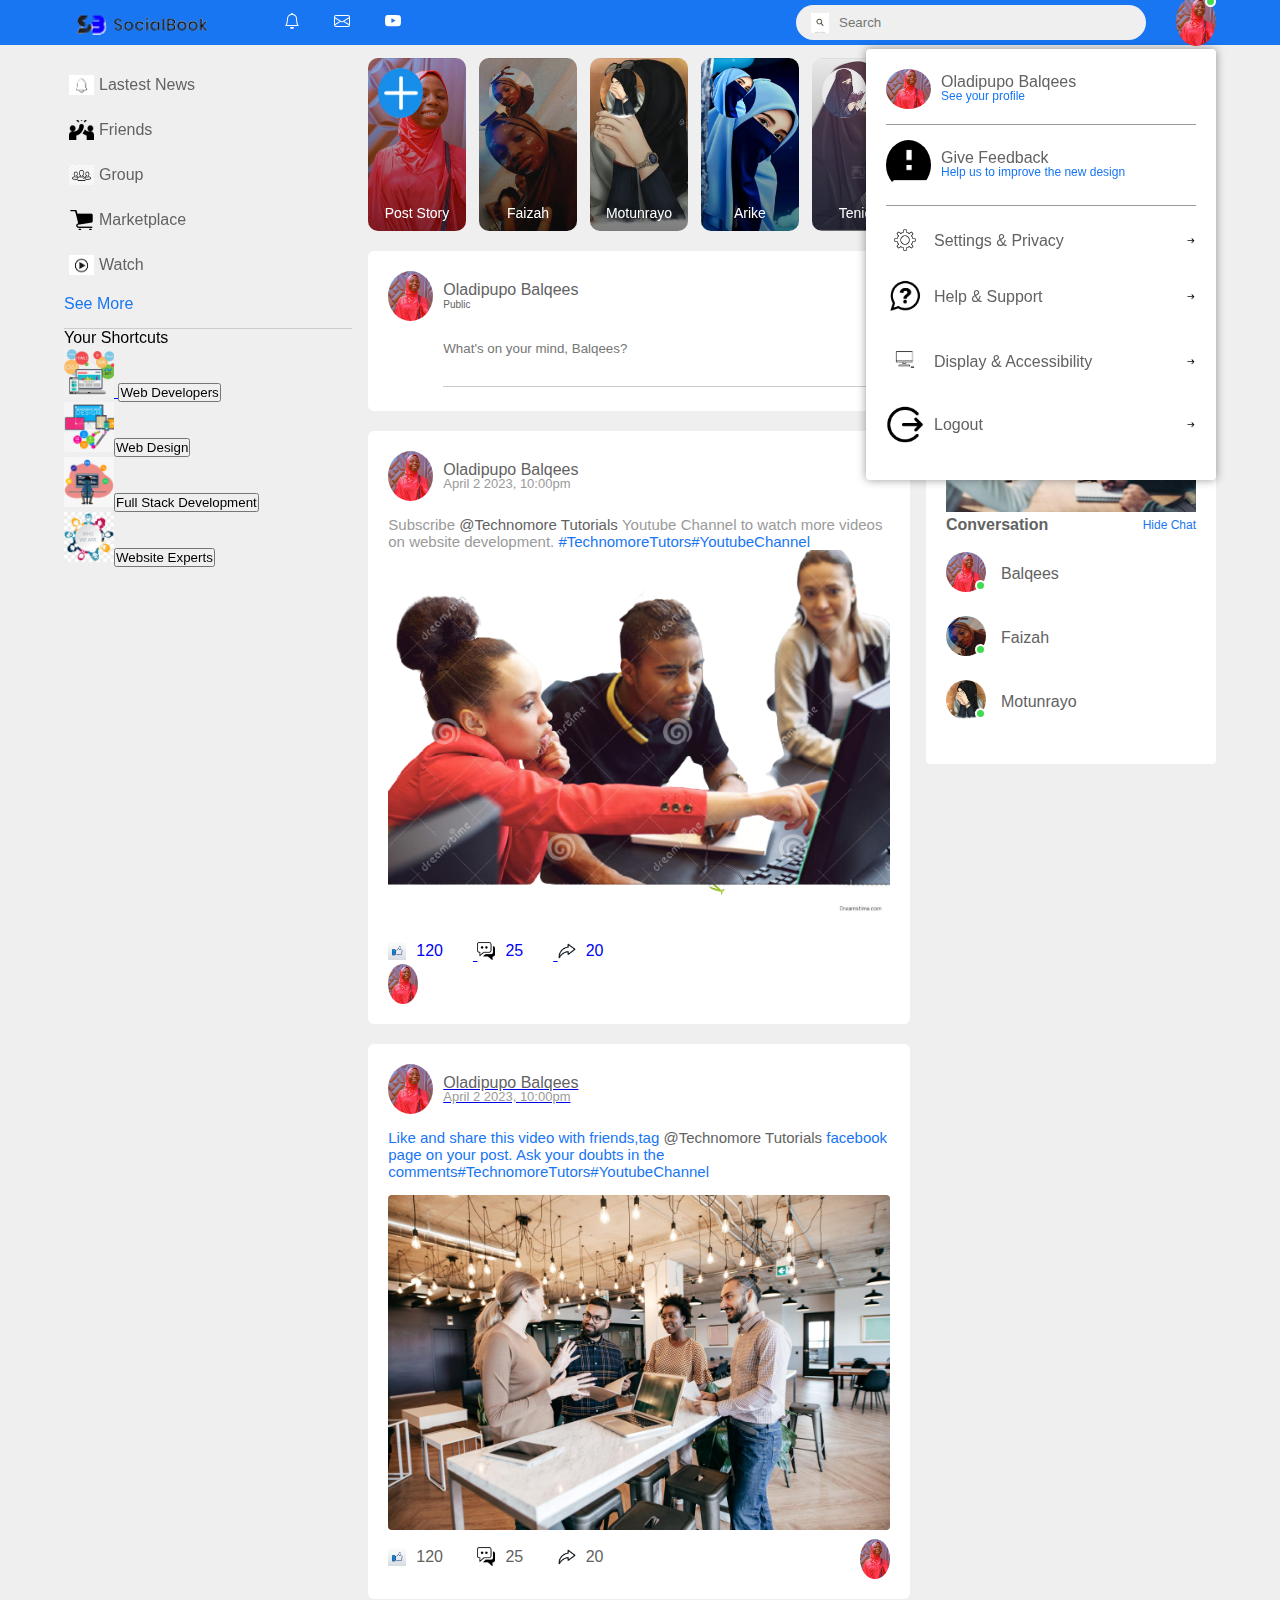
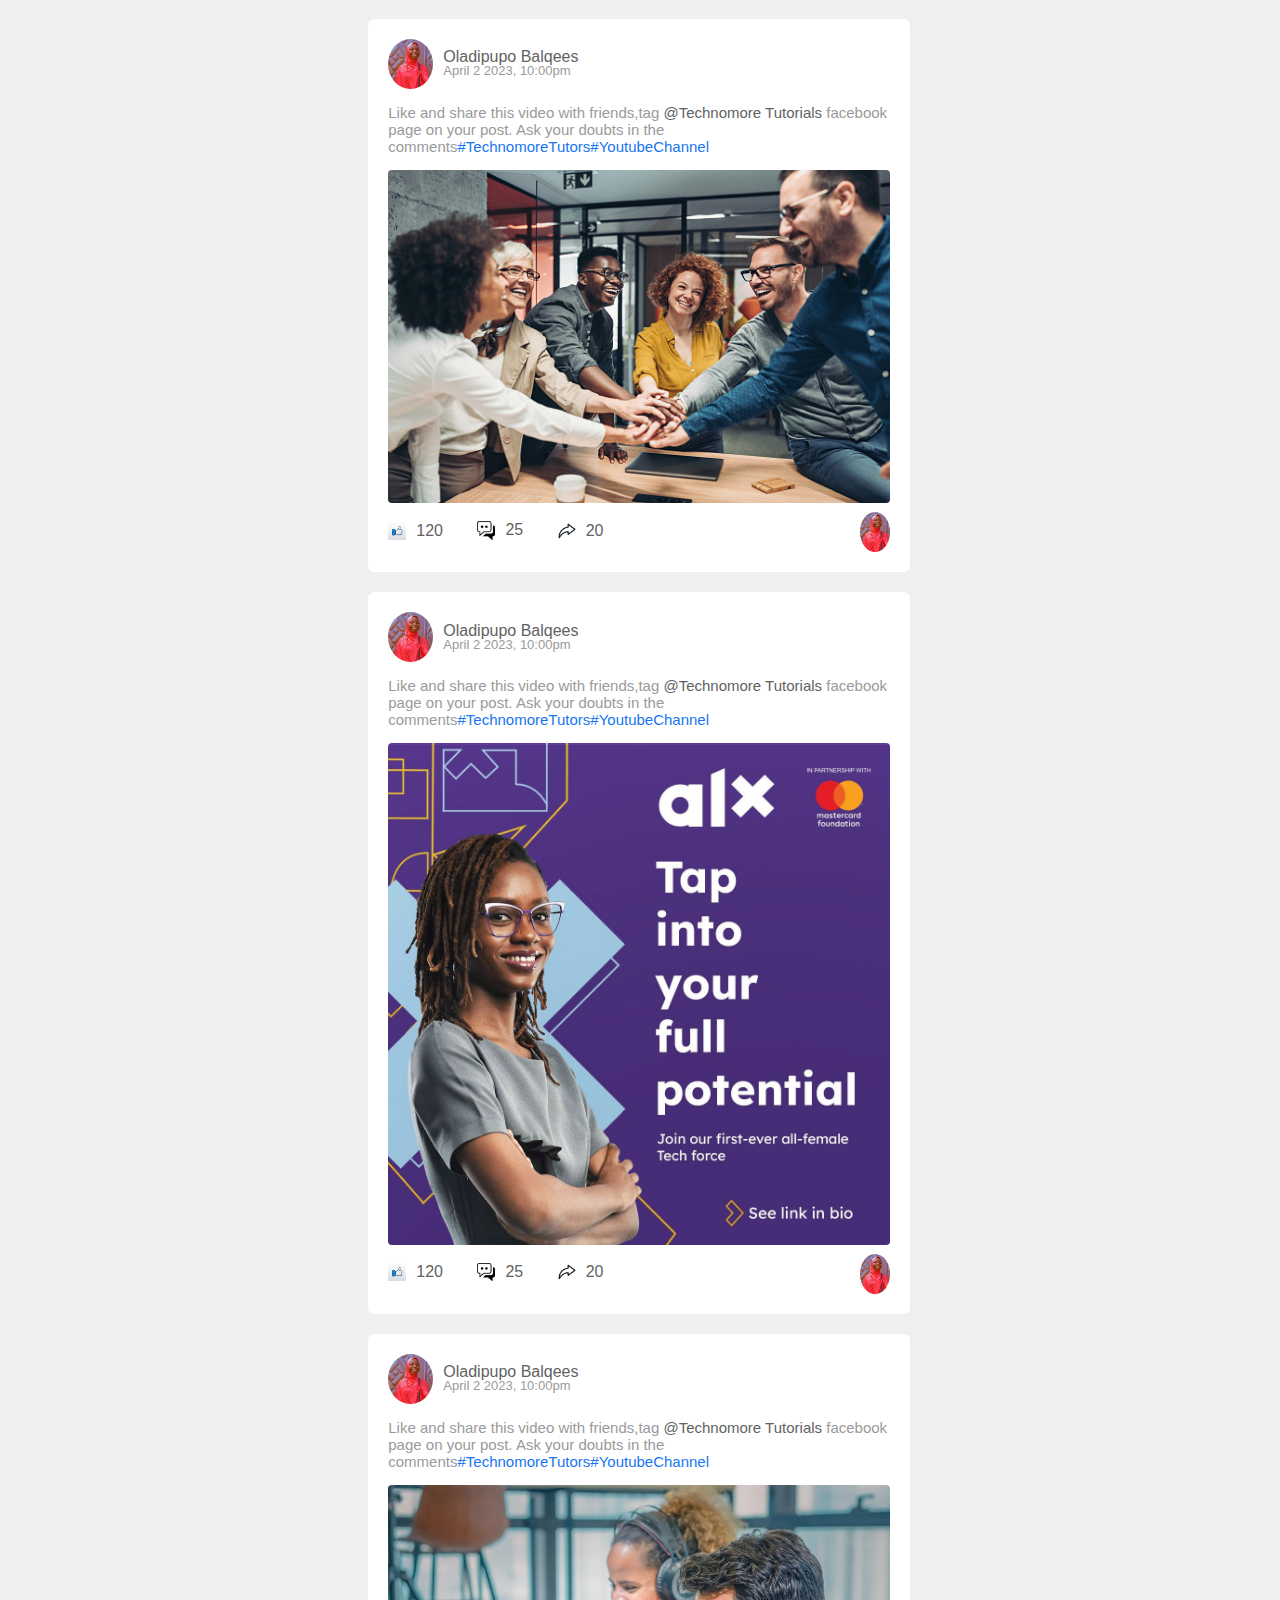
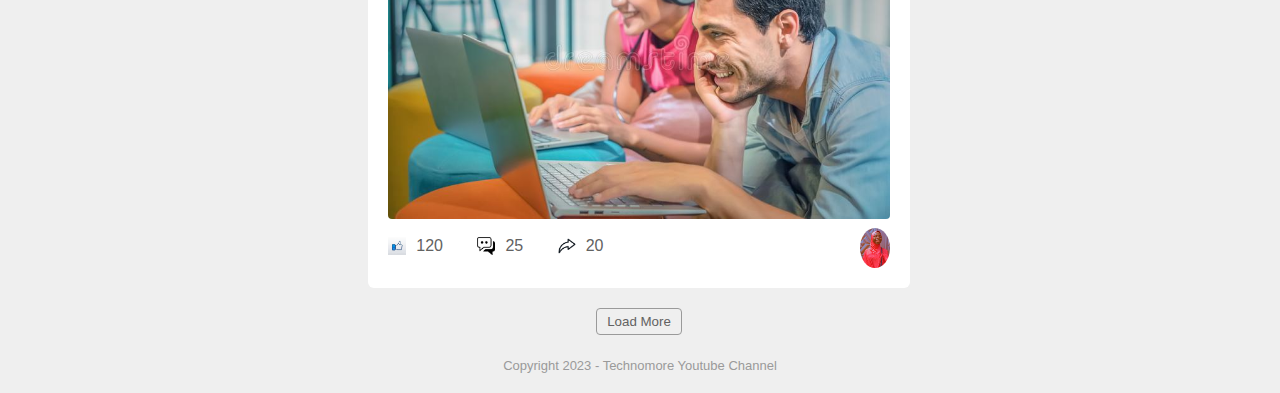
<file: index.html>
<!DOCTYPE html>
<html lang="en">

<head>
  <meta charset="UTF-8">
  <meta http-equiv="X-UA-Compatible" content="IE=edge">
  <meta name="viewport" content="width=device-width, initial-scale=1.0">
  <title> SocialBook-Technomore channel</title>
  <link rel="stylesheet" href="./Styles/main.css">
</head>

<body>

  <nav class="box-1">
    <div class="nav-left">
      <img src="./assets/images/social.book_logo-removebg-preview.png" width="40px" height="60px" class="logo">

      <ul class="social-media">
        <li>
          <svg xmlns="http://www.w3.org/2000/svg" width="16" height="16" fill="white" class="bi bi-bell"
            viewBox="0 0 16 16">
            <path
              d="M8 16a2 2 0 0 0 2-2H6a2 2 0 0 0 2 2zM8 1.918l-.797.161A4.002 4.002 0 0 0 4 6c0 .628-.134 2.197-.459 3.742-.16.767-.376 1.566-.663 2.258h10.244c-.287-.692-.502-1.49-.663-2.258C12.134 8.197 12 6.628 12 6a4.002 4.002 0 0 0-3.203-3.92L8 1.917zM14.22 12c.223.447.481.801.78 1H1c.299-.199.557-.553.78-1C2.68 10.2 3 6.88 3 6c0-2.42 1.72-4.44 4.005-4.901a1 1 0 1 1 1.99 0A5.002 5.002 0 0 1 13 6c0 .88.32 4.2 1.22 6z" />
          </svg>
        </li>
        <li>
          <svg xmlns="http://www.w3.org/2000/svg" width="16" height="16" fill="white" class="bi bi-envelope"
            viewBox="0 0 16 16">
            <path
              d="M0 4a2 2 0 0 1 2-2h12a2 2 0 0 1 2 2v8a2 2 0 0 1-2 2H2a2 2 0 0 1-2-2V4Zm2-1a1 1 0 0 0-1 1v.217l7 4.2 7-4.2V4a1 1 0 0 0-1-1H2Zm13 2.383-4.708 2.825L15 11.105V5.383Zm-.034 6.876-5.64-3.471L8 9.583l-1.326-.795-5.64 3.47A1 1 0 0 0 2 13h12a1 1 0 0 0 .966-.741ZM1 11.105l4.708-2.897L1 5.383v5.722Z" />
          </svg>
        </li>
        <li>
          <svg xmlns="http://www.w3.org/2000/svg" width="16" height="16" fill="white" class="bi bi-youtube"
            viewBox="0 0 16 16">
            <path
              d="M8.051 1.999h.089c.822.003 4.987.033 6.11.335a2.01 2.01 0 0 1 1.415 1.42c.101.38.172.883.22 1.402l.01.104.022.26.008.104c.065.914.073 1.77.074 1.957v.075c-.001.194-.01 1.108-.082 2.06l-.008.105-.009.104c-.05.572-.124 1.14-.235 1.558a2.007 2.007 0 0 1-1.415 1.42c-1.16.312-5.569.334-6.18.335h-.142c-.309 0-1.587-.006-2.927-.052l-.17-.006-.087-.004-.171-.007-.171-.007c-1.11-.049-2.167-.128-2.654-.26a2.007 2.007 0 0 1-1.415-1.419c-.111-.417-.185-.986-.235-1.558L.09 9.82l-.008-.104A31.4 31.4 0 0 1 0 7.68v-.123c.002-.215.01-.958.064-1.778l.007-.103.003-.052.008-.104.022-.26.01-.104c.048-.519.119-1.023.22-1.402a2.007 2.007 0 0 1 1.415-1.42c.487-.13 1.544-.21 2.654-.26l.17-.007.172-.006.086-.003.171-.007A99.788 99.788 0 0 1 7.858 2h.193zM6.4 5.209v4.818l4.157-2.408L6.4 5.209z" />
          </svg>
        </li>
      </ul>
    </div>
    <div class="box-2">
      <div class="nav-right">

        <div class="search-box">
          <img src="./assets/images/search.jpg" width="50px" height="20px">
          <input type="text" placeholder="Search">
        </div>

        <div class=" nav-user-icon online">
          <img src="./assets/images/member-1.jpg" width="300px" height="50px">
        </div>



        <!------------settings-menu------------>
        <div class="settings-menu ">
          <div class="settings-menu-inner">
            <div class="user-profile">
              <img src="./assets/images/member-1.jpg" width="10px" height="40px">
              <div>
                <p> Oladipupo Balqees</p>
                <a href="#"> See your profile</a>
              </div>
            </div>
            <hr>
            <div class="user-profile">
              <img src="./assets/images/feedback_1.png" width="50px" height="50px">
              <div>
                <p> Give Feedback</p>
                <a href="#"> Help us to improve the new design</a>
              </div>
            </div>
            <hr>

            <div class="setting-links">
              <img src="./assets/images/settings-removebg-preview.png" width="50px" class="settings-icon">
              <a href="#"> Settings & Privacy <img src="./assets/images/arrow-removebg-preview.png" width="10px"></a>
            </div>
            <div class="setting-links">
              <img src="./assets/images/help-removebg-preview.png" width="40px" class="settings-icon">
              <a href="#"> Help & Support <img src="./assets/images/arrow-removebg-preview.png" width="10px"></a>
            </div>

            <div class="setting-links">
              <img src="./assets/images/display-removebg-preview.png" width="50px" class="settings-icon">
              <a href="#"> Display & Accessibility <img src="./assets/images/arrow-removebg-preview.png"
                  width="10px"></a>
            </div>

            <div class="setting-links">
              <img src="./assets/images/logout-removebg-preview.png" width="40px" class="settings-icon">
              <a href="#"> Logout<img src="./assets/images/arrow-removebg-preview.png" width="10px"></a>
            </div>


          </div>

        </div>

  </nav>


  <div class="container">
    <!------------left-sidebar------------>
    <div class="left-sidebar">
      <div class="imp-links">
        <a href="#"><img src="./assets/images/notification.png" width="20px" height="20px"> Lastest News</a>
        <a href="#"><img src="./assets/images/friends.png" width="30px" height="20px"> Friends</a>
        <a href="#"><img src="./assets/images/group icon.jpg" width="30px" height="20px"> Group</a>
        <a href="#"><img src="./assets/images/markertplace.png" width="30px" height="20px">Marketplace</a>
        <a href="#"><img src="./assets/images/watch.png" width="30px" height="20px"> Watch</a>
        <a href="#">See More</a>
      </div>
      <div class="shortcut links">
        <p> Your Shortcuts</p>
        <a href="#"><img src="./assets/images/shortcut-1.jpg" width="50px" height="50px"> <button> Web
            Developers</button></a>
        <br>
        <a href="#"><img src="./assets/images/shortcut-2.jpg" width="50px" height="50px"><button> Web
            Design</button></a>
        <br>
        <a href="#"><img src="./assets/images/shortcut-3.png" width="50px" height="50px"><button> Full Stack
            Development</button></a>
        <br>
        <a href="#"><img src="./assets/images/shortcut-4.jpg" width="50px" height="50px"><button> Website
            Experts</button> </a>

      </div>
    </div>
    <!------------main content------------>
    <div class="main-content">

      <div class="story-gallery">
        <div class="story story1">
          <img src="./assets/images/Post-icon.png" width="50px" height="50px">
          <p>Post Story</p>
        </div>
        <div class="story story2">
          <img src="./assets/images/member-2.jpg" width="50px" height="50px">
          <p>Faizah</p>
        </div>
        <div class="story story3">
          <img src="./assets/images/member-3.png" width="50px" height="50px">
          <p>Motunrayo</p>
        </div>
        <div class="story story4">
          <img src="./assets/images/member-4.png" width="50px" height="50px">
          <p>Arike</p>
        </div>
        <div class="story story5">
          <img src="./assets/images/member-5.png" width="50px" height="50px">
          <p>Teniola</p>
        </div>
      </div>


      <div class="write-post-container">
        <div class="user-profile">
          <img src="./assets/images/member-1.jpg" width="50px" height="50px">
          <div>
            <p> Oladipupo Balqees</p>
            <small>Public </small>
          </div>
        </div>


        <div class="post-input-container">
          <textarea rows="3" placeholder="What's on your mind, Balqees?"></textarea>

          <div class="add-post-links">
            <a href="#"></a>
          </div>
        </div>
      </div>

      <div class="post-container">
        <div class="post-row">
          <div class="user-profile">
            <img src="./assets/images/member-1.jpg" width="50px" height="50px">
            <div>
              <p> Oladipupo Balqees</p>
              <span>April 2 2023, 10:00pm</span>

            </div>
          </div>
          <a href=""></a>
        </div>
        <p class="post-text"> Subscribe <span>@Technomore Tutorials </span> Youtube Channel to watch more videos on
          website development. <a href="#">#TechnomoreTutors</a><a href="#">#YoutubeChannel</a< /p>
            <img src="./assets/images/feednews-1.png" class="post-img">

            <div class="post-row">
              <div class="activity-icons">
                <div><img src="./assets/icons/likeicons.jpg "> 120</div>
                <div><img src="./assets/icons/comment-icon.png"> 25</div>
                <div><img src="./assets/icons/share-icon.png"> 20</div>
              </div>
              <div class="post-profile-icon">
                <img src="./assets/images/member-1.jpg" width="500px" height="40px">
              </div>
            </div>
      </div>
      <div class="post-container">
        <div class="post-row">
          <div class="user-profile">
            <img src="./assets/images/member-1.jpg" width="50px" height="50px">
            <div>
              <p> Oladipupo Balqees</p>
              <span>April 2 2023, 10:00pm</span>

            </div>
          </div>

        </div>
        <p class="post-text"> Like and share this video with friends,tag <span>@Technomore Tutorials </span>facebook
          page on your post. Ask your doubts in the comments<a href="#">#TechnomoreTutors</a><a href="#">#YoutubeChannel
          </a > </p>
            <img src="./assets/images/feed-3.jpg" class="post-img">

            <div class="post-row">
              <div class="activity-icons">
                <div><img src="./assets/icons/likeicons.jpg"> 120</div>
                <div><img src="./assets/icons/comment-icon.png"> 25</div>
                <div><img src="./assets/icons/share-icon.png"> 20</div>
              </div>
              <div class="post-profile-icon">
                <img src="./assets/images/member-1.jpg" width="500px" height="40px">
              </div>
            </div>
      </div>
      <div class="post-container">
        <div class="post-row">
          <div class="user-profile">
            <img src="./assets/images/member-1.jpg" width="50px" height="50px">
            <div>
              <p> Oladipupo Balqees</p>
              <span>April 2 2023, 10:00pm</span>

            </div>
          </div>

        </div>
        <p class="post-text"> Like and share this video with friends,tag <span>@Technomore Tutorials </span>facebook
          page on your post. Ask your doubts in the comments<a href="#">#TechnomoreTutors</a><a href="#">#YoutubeChannel
            </a></p>
            <img src="./assets/images/feed-2.jpg" class="post-img">

            <div class="post-row">
              <div class="activity-icons">
                <div><img src="./assets/icons/likeicons.jpg"> 120</div>
                <div><img src="./assets/icons/comment-icon.png"> 25</div>
                <div><img src="./assets/icons/share-icon.png"> 20</div>
              </div>
              <div class="post-profile-icon">
                <img src="./assets/images/member-1.jpg" width="500px" height="40px">
              </div>
            </div>
      </div>

      <div class="post-container">
        <div class="post-row">
          <div class="user-profile">
            <img src="./assets/images/member-1.jpg" width="50px" height="50px">
            <div>
              <p> Oladipupo Balqees</p>
              <span>April 2 2023, 10:00pm</span>


            </div>
          </div>

        </div>
        <p class="post-text"> Like and share this video with friends,tag <span>@Technomore Tutorials </span>facebook
          page on your post. Ask your doubts in the comments<a href="#">#TechnomoreTutors</a><a href="#">#YoutubeChannel
            </a>  </p>
            <img src="./assets/images/alx.jpg" class="post-img">

            <div class="post-row">
              <div class="activity-icons">
                <div><img src="./assets/icons/likeicons.jpg"> 120</div>
                <div><img src="./assets/icons/comment-icon.png"> 25</div>
                <div><img src="./assets/icons/share-icon.png"> 20</div>
              </div>
              <div class="post-profile-icon">
                <img src="./assets/images/member-1.jpg" width="500px" height="40px">
              </div>
            </div>
      </div>


      <div class="post-container">
        <div class="post-row">
          <div class="user-profile">
            <img src="./assets/images/member-1.jpg" width="50px" height="50px">
            <div>
              <p> Oladipupo Balqees</p>
              <span>April 2 2023, 10:00pm</span>

            </div>
          </div>

        </div>
        <p class="post-text"> Like and share this video with friends,tag <span>@Technomore Tutorials </span>facebook
          page on your post. Ask your doubts in the comments<a href="#">#TechnomoreTutors</a><a href="#">#YoutubeChannel
            </a>  </p>
            <img src="./assets/images/feed-4.jpg" class="post-img">

            <div class="post-row">
              <div class="activity-icons">
                <div><img src="./assets/icons/likeicons.jpg"> 120</div>
                <div><img src="./assets/icons/comment-icon.png"> 25</div>
                <div><img src="./assets/icons/share-icon.png"> 20</div>
              </div>
              <div class="post-profile-icon">
                <img src="./assets/images/member-1.jpg" width="500px" height="40px">
              </div>
            </div>
      </div>

      <button type="button" class="load-more-btn"> Load More</button>



    </div>
    <!-----------right-sidebar------------>
    <div class="right-sidebar">

      <div class="sidebar-title">
        <h4>Events</h4>
        <a href="#"> See All</a>
      </div>

      <div class="event">
        <div class="left-event">
          <h3>18</h3>
          <span>March</span>
        </div>
        <div class="right-event">
          <h4>Social Media</h4>
          <p>Technomore Park</p>
          <a href="#"> More Info</a>
        </div>
      </div>
      <div class="event">
        <div class="left-event">
          <h3>22</h3>
          <span>June</span>
        </div>
        <div class="right-event">
          <h4>Mobile Marketing</h4>
          <p>Technomore Park</p>
          <a href="#"> More Info</a>
        </div>
      </div>
      <div class="sidebar-title">
        <h4>Advertisement</h4>
        <a href="#"> Close</a>
      </div>
      <img src="./assets/images/advertise.jpg" width="250px" height="180px" class="sidebar">

      <div class="sidebar-title">
        <h4>Conversation</h4>
        <a href="#"> Hide Chat</a>
      </div>

      <div class="online-list">
        <div class="online">
          <img src="./assets/images/member-1.jpg" width="60px" height="40px">
        </div>
        <p>Balqees</p>
      </div>
      <div class="online-list">
        <div class="online">
          <img src="./assets/images/member-2.jpg" width="60px" height="40px">
        </div>
        <p>Faizah</p>
      </div>
      <div class="online-list">
        <div class="online">
          <img src="./assets/images/member-3.png" width="60px" height="40px">
        </div>
        <p>Motunrayo</p>
      </div>
    </div>

  </div>

  <div class="footer">
    <p>Copyright 2023 - Technomore Youtube Channel</p>
  </div>
  <script src="script.js"></script>
</body>

</html>
</file>
<file: Styles/main.css>
/* Global Styles */
* {
	margin: 0;
	padding: 0;
	font-family: 'poppins', sans-serif;
	box-sizing: border-box;
}

body {
	background: #efefef;
}

img {
	object-fit: cover;
}

/* Global Styles */

/* Regular Styles */
.box-1 {
	display: flex;
	justify-content: space-between;
	align-items: center;
	background: #1876f2;
	padding: 0px 5%;
	position: sticky;
	top: 0;
	z-index: 100;
	height: 45px;
}

.logo {
	width: 160px;
	margin-right: 45px;
}

.nav-left,
.nav-right {
	display: flex;
	align-items: center;
}

.nav-left .social-media {
	height: 100%;
}

.nav-left ul li {
	list-style: none;
	display: inline-block;
}

.nav-left ul li svg {
	height: 40px;
	margin: 0 15px;
	display: inline-block;
}

.nav-user-icon img {
	width: 40px;
	border-radius: 50%;
	cursor: pointer;
}

.nav-user-icon {
	margin-left: 30px;
}



.search-box {
	background: #efefef;
	width: 350px;
	border-radius: 20px;
	display: flex;
	align-items: center;
	padding: 0 15px;
}

.search-box img {
	width: 18px;

}

.search-box input {
	width: 100%;
	background: transparent;
	padding: 10px;
	outline: none;
	border: 0;
}

.online {
	position: relative;
}

.online::after {
	content: '';
	width: 7px;
	height: 7px;
	border: 2px solid#fff;
	border-radius: 50%;
	background: #41db51;
	position: absolute;
	top: 0;
	right: 0;
}

.container {
	display: flex;
	justify-content: space-between;
	padding: 13px 5%;
}

.left-sidebar {
	flex-basis: 25%;
	position: sticky;
	top: 70px;
	align-self: flex-start;

}

.right-sidebar {
	flex-basis: 25%;
	position: sticky;
	top: 70px;
	align-self: flex-start;
	background: #fff;
	padding: 20px;
	border-radius: 4px;
	color: #626262;
}

.main-content {
	flex-basis: 47%;
}

.imp-links a,
.shortcut-links a {
	text-decoration: none;
	display: flex;
	align-items: center;
	margin-bottom: 15px;
	color: #626262;
	width: fit-content;
}

.imp-links a img {
	width: 25px;
	margin: 5px;
}

.imp-links a:last-child {
	color: #1876f2;
}

.imp-links {
	border-bottom: 1px solid #ccc;
}

.shortcut-links a img {
	width: 40px;
	border-radius: 4px;
	margin-right: 15px;

}

.shortcut-links p {
	margin: 25px 0;
	color: #626262;
	font-weight: 500;
}

.sidebar-title {
	display: flex;
	align-items: center;
	justify-content: space-between;
	margin-bottom: 18px;
}

.sidebar-title h4 {
	font-weight: 600;
	font: size 16px;
}

.sidebar-title a {
	text-decoration: none;
	color: #1876f2;
	font-size: 12px;
}

.event {
	display: flex;
	font-size: 14px;
	margin-bottom: 20px;
}

.left-event {
	border-radius: 10px;
	height: 65px;
	width: 65px;
	margin-right: 15px;
	padding-top: 10px;
	text-align: center;
	position: relative;
	overflow: hidden;
	box-shadow: 0 0 10px rgba(0, 0, 0, 0.1);
}

.event p {
	font-size: 12px;
}

.event a {
	font-size: 10px;
	text-decoration: none;
	color: #1876f2;
}

.left-event span {
	position: absolute;
	bottom: 0;
	left: 0;
	width: 100%;
	background: #1876f2;
	color: #fff;
	font-size: 10px;
	padding: 4px 0;
}

.sidebar-ads {
	width: 100%;
	margin-bottom: 20px;
	border-radius: 4px;
}

.online-list {
	display: flex;
	align-items: center;
	margin-bottom: 20px;
}

.online-list .online img {
	width: 40px;
	border-radius: 50%;
}

.online-list .online {
	width: 40px;
	border-radius: 50%;
	margin-right: 15px;
}

.online-list .online::after {
	top: unset;
	bottom: 5px;
}

/* Regular Styles */


/* Main Styles */
.story-gallery {
	display: flex;
	justify-content: space-between;
	margin-bottom: 20px;
}

.story {
	flex-basis: 18%;
	padding-top: 32%;
	position: relative;
	background-image: linear-gradient(transparent, rgba(0, 0, 0, 0.5)), url(../assets/images/member-1.jpg );
	background-position: center;
	background-size: cover;
	border-radius: 10px;
}

.story img {
	position: absolute;
	width: 45px;
	border-radius: 50%;
	top: 10px;
	left: 10px;
	border-radius: 5px solid #626262;
}

.story p {
	position: absolute;
	bottom: 10px;
	width: 100%;
	text-align: center;
	color: #fff;
	font-size: 14px;
}

.story1 {
	background-image: linear-gradient(transparent, rgba(0, 0, 0, 0.5)), url(../assets/images/member-1.jpg );
}

.story2 {
	background-image: linear-gradient(transparent, rgba(0, 0, 0, 0.5)), url(../assets/images/member-2.jpg );
}

.story3 {
	background-image: linear-gradient(transparent, rgba(0, 0, 0, 0.5)), url(../assets/images/member-3.png );
}

.story4 {
	background-image: linear-gradient(transparent, rgba(0, 0, 0, 0.5)), url(../assets/images/member-4.png );
}

.story5 {
	background-image: linear-gradient(transparent, rgba(0, 0, 0, 0.5)), url(../assets/images/member-5.png );
}

.write-post-container {
	width: 100%;
	background: #fff;
	border-radius: 6px;
	padding: 20px;
	color: #626262;
}

.user-profile {
	display: flex;
	align-items: center;
}

.user-profile img {
	width: 45px;
	border-radius: 50%;
	margin-right: 10px;
}

.user-profile p {
	margin-bottom: -5px;
	font-weight: 500;
	color: #626262;
}

.user-profile small {
	font-size: 10px;
}

.post-input-container {
	padding-left: 55px;
	padding-top: 20px;
}

.post-input-container textarea {
	width: 100%;
	border: 0;
	outline: 0;
	border-bottom: 1px solid #ccc;
	background: transparent;
	resize: none;
}

.post-container {
	width: 100%;
	background: #fff;
	border-radius: 6px;
	padding: 20px;
	color: #626262;
	margin: 20px 0;
}

.user-profile span {
	font-size: 13px;
	color: #9a9a9a;
}

.post-text {
	color: #9a9a9a;
	margin: 15px 0;
	font-size: 15px;
}

.post-text span {
	color: #626262;
	font-weight: 500;
}

.post-text a {
	color: #1876f2;
	text-decoration: none;
}

.post-img {
	width: 100%;
	border-radius: 4px;
	margin-bottom: 5px;
}

.post-row {
	display: flex;
	align-items: center;
	justify-content: space-between;
}

.activity-icons div img {
	width: 18px;
	margin-right: 10px;
}

.activity-icons div {
	display: inline-flex;
	align-items: center;
	margin-right: 30px;
}

.post-profile-icon {
	display: flex;
	align-items: center;
}

.post-profile-icon img {
	width: 30px;
	border-radius: 50%;
	margin: right 5px;
}

.load-more-btn {
	display: block;
	margin: auto;
	cursor: pointer;
	padding: 5px 10px;
	border: 1px solid #9a9a9a;
	color: #626262;
	background: transparent;
	border-radius: 4px;
}

.footer {
	text-align: center;
	color: #9a9a9a;
	padding: 10px 0 20px;
	font-size: 13px;
}

.settings-menu {
	position: absolute;
	width: 90%;
	max-width: 350px;
	background: white;
	box-shadow: 0 0 10px rgba(0, 0, 0, 0.4);
	border-radius: 4px;
	overflow: hidden;
	top: 108%;
	right: 5%;



}

.settings-menu-height {
	max-height: 450px;
}

.user-profile a {
	font-size: 12px;
	color: #1876f2;
	text-decoration: none;
}

.settings-menu-inner {
	padding: 20px;
	opacity: 1;
	/* height: 0px; */
	transition: 0.3s linear all;
}

.settings-menu-inner.hide {
	display: none;
	opacity: 1;
	/* height: ; */
}

.settings-menu hr {
	border: 0;
	height: 1px;
	background: #9a9a9a;
	margin: 15px 0;
}

.setting-links {
	display: flex;
	align-items: center;
	margin: 15px 0;
}

.setting-links .settings-icon {
	width: 38px;
	margin-right: 10px;
	border-radius: 50%;

}

.setting-links a {
	display: flex;
	flex: 1;
	align-items: center;
	justify-content: space-between;
	text-decoration: none;
	color: #626262;
}

/*Main Style* /
</file>
